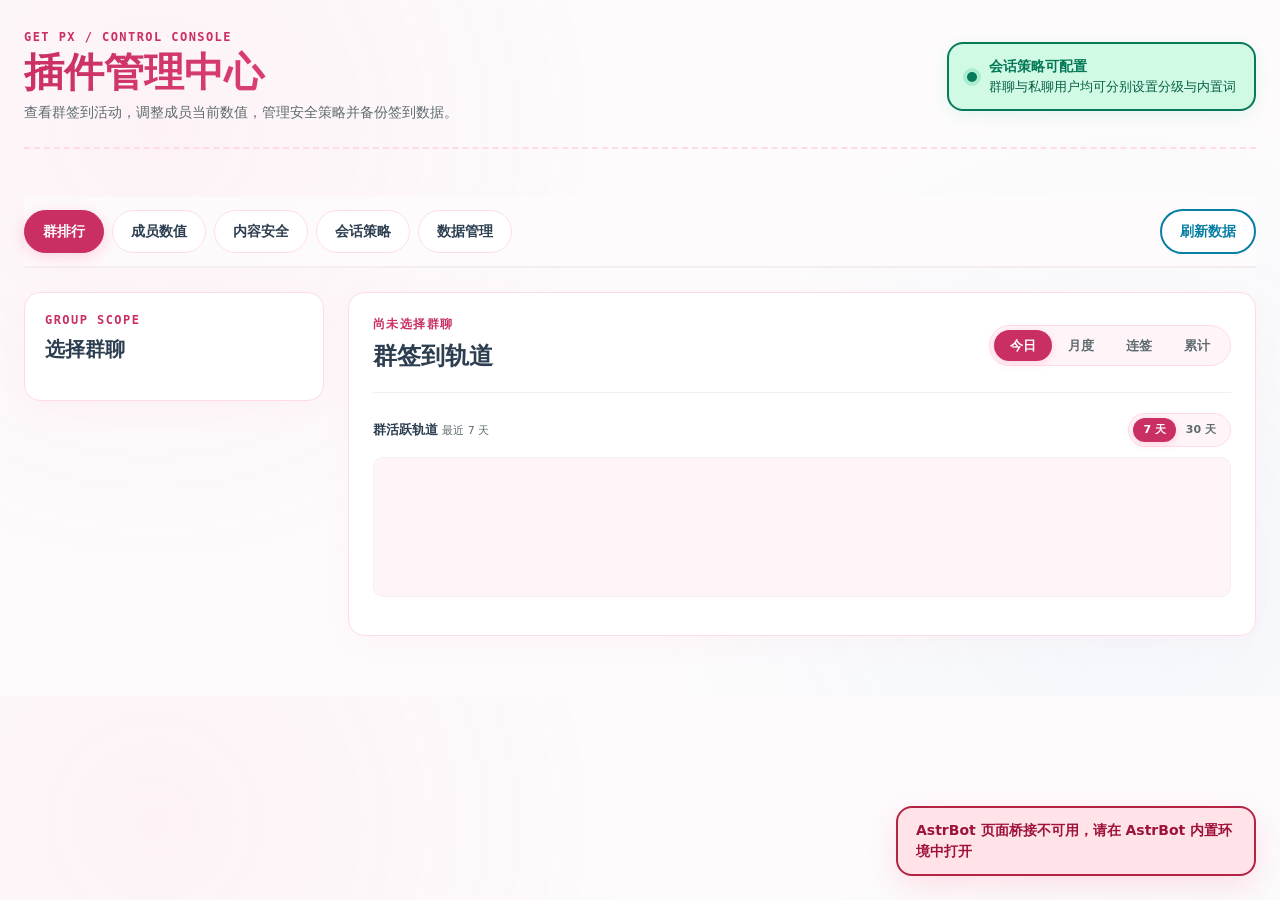
<file: pages/pluginCenter/index.html>
<!doctype html>
<html lang="zh-CN">
  <head>
    <meta charset="utf-8" />
    <meta name="viewport" content="width=device-width, initial-scale=1" />
    <meta name="color-scheme" content="light" />
    <meta name="theme-color" content="#fdfbfc" />
    <meta name="description" content="AstrBot 插件 GetPx 插件管理中心 - 管理群签到排行、成员数值、内容安全过滤和签到备份数据。" />
    <title>插件管理中心</title>
    <link rel="stylesheet" href="./styles.css" />
  </head>
  <body>
    <a class="skip-link" href="#mainContent">跳到主要内容</a>
    <div class="shell">
      <header class="topbar">
        <div>
          <p class="kicker">GET PX / CONTROL CONSOLE</p>
          <h1>插件管理中心</h1>
          <p class="subtitle">查看群签到活动，调整成员当前数值，管理安全策略并备份签到数据。</p>
        </div>
        <div class="safety-lock" role="status" aria-label="内容安全状态">
          <span class="pulse" aria-hidden="true"></span>
          <span><strong>会话策略可配置</strong><span id="safetyStatusSummary">群聊与私聊用户均可分别设置分级与内置词</span></span>
        </div>
      </header>

      <section id="overview" class="status-line" aria-label="系统运行概览"></section>

      <section id="globalError" class="global-error" role="alert" hidden>
        <span id="globalErrorMessage">部分数据加载失败。</span>
        <button id="retryAllBtn" type="button">重新加载</button>
      </section>

      <nav class="workspace-nav" aria-label="功能模块导航">
        <button class="active" data-view="ranking" type="button">群排行</button>
        <button data-view="members" type="button">成员数值</button>
        <button data-view="safety" type="button">内容安全</button>
        <button data-view="policies" type="button">会话策略</button>
        <button data-view="data" type="button">数据管理</button>
        <button id="refreshBtn" class="refresh" type="button">刷新数据</button>
      </nav>

      <main id="mainContent" tabindex="-1">
        <!-- 群排行模块 -->
        <section id="rankingView" class="workspace active" aria-labelledby="rankingTitle">
          <div class="ranking-layout">
            <aside class="group-rail">
              <div class="section-heading">
                <p>GROUP SCOPE</p>
                <h2 id="rankingTitle">选择群聊</h2>
              </div>
              <div id="groupList" class="group-list"></div>
            </aside>

            <div class="ranking-main">
              <div class="ranking-toolbar">
                <div>
                  <p id="selectedGroupMeta" class="eyebrow">尚未选择群聊</p>
                  <h2 id="selectedGroupName">群签到轨道</h2>
                </div>
                <div class="segmented" aria-label="榜单时间筛选">
                  <button class="active" data-rank="today" type="button">今日</button>
                  <button data-rank="month" type="button">月度</button>
                  <button data-rank="streak" type="button">连签</button>
                  <button data-rank="total" type="button">累计</button>
                </div>
              </div>

              <div class="activity-head">
                <div>
                  <span>群活跃轨道</span>
                  <small id="trendCaption">最近 7 天</small>
                </div>
                <div class="segmented compact" aria-label="趋势统计时间跨度">
                  <button class="active" data-days="7" type="button">7 天</button>
                  <button data-days="30" type="button">30 天</button>
                </div>
              </div>
              <div id="activityTrack" class="activity-track" aria-label="签到趋势日期轨道"></div>
              <div id="rankingContent" class="ranking-content"></div>
            </div>
          </div>
        </section>

        <!-- 成员数值管理模块 -->
        <section id="membersView" class="workspace" aria-labelledby="membersTitle">
          <div class="section-heading wide">
            <p>MEMBER VALUES</p>
            <h2 id="membersTitle">签到成员数值</h2>
            <span>搜索已有签到成员并调整当前资料。历史签到记录、群排行和已生成卡片不会被改写。</span>
          </div>

          <div class="member-notice" role="note">
            <strong>修改立即生效</strong>
            <span>金币与签到天数不能小于 0；好感度最低为 -10；连续签到不能大于累计签到。</span>
          </div>

          <section class="panel member-panel">
            <div class="panel-title">
              <div>
                <p>PROFILE DIRECTORY</p>
                <h3>成员资料</h3>
              </div>
              <span id="memberCount" class="count" aria-live="polite">尚未加载</span>
            </div>
            <form id="memberSearchForm" class="member-search-form" role="search">
              <label for="memberSearch" class="sr-only">搜索成员昵称或用户 ID</label>
              <input id="memberSearch" name="checkin_member_search" type="search" maxlength="64" autocomplete="off" spellcheck="false" placeholder="输入昵称或用户 ID…" />
              <button type="submit">搜索成员</button>
              <button id="memberClearBtn" class="secondary" type="button">清除</button>
            </form>
            <div id="memberList" class="member-list" aria-live="polite">
              <div class="empty">打开本模块后将加载签到成员</div>
            </div>
            <button id="memberLoadMore" class="member-load-more" type="button" hidden>加载更多成员</button>
          </section>
        </section>

        <!-- 内容安全模块 -->
        <section id="safetyView" class="workspace" aria-labelledby="safetyTitle">
          <div class="section-heading wide">
            <p>CONTENT GUARD</p>
            <h2 id="safetyTitle">内容安全策略</h2>
            <span>群聊与私聊用户均可单独设置普通分级限制和内置安全词。</span>
          </div>

          <p>策略已移至独立的“会话策略”页面。</p>

          <div class="policy-strip">
            <div><b>1</b><span>分级限制<strong>按会话设置</strong></span></div>
            <div><b>2</b><span>文本检查<strong>标题 / 简介 / 标签 / 翻译标签</strong></span></div>
            <div><b>3</b><span>ID 拦截<strong>Pixiv 作品黑名单</strong></span></div>
          </div>

          <div class="safety-columns">
            <!-- 内置安全词 -->
            <section class="panel">
              <div class="panel-title">
                <div>
                  <p>BUILT-IN TERMS</p>
                  <h3>系统内置安全词</h3>
                </div>
                <span id="builtinCount" class="count" aria-live="polite"></span>
              </div>
              <label for="builtinSearch" class="sr-only">搜索内置词</label>
              <input id="builtinSearch" name="builtin_search" class="search" type="search" autocomplete="off" spellcheck="false" placeholder="输入关键字筛选内置安全词…" />
              <div id="builtinTerms" class="term-cloud readonly"></div>
            </section>

            <!-- 自定义屏蔽词 -->
            <section class="panel">
              <div class="panel-title">
                <div>
                  <p>CUSTOM TERMS</p>
                  <h3>自定义屏蔽词</h3>
                </div>
                <span id="customCount" class="count" aria-live="polite"></span>
              </div>
              <form id="termForm" class="inline-form">
                <label for="termInput" class="sr-only">自定义屏蔽词</label>
                <input id="termInput" name="custom_safety_term" maxlength="64" autocomplete="off" spellcheck="false" placeholder="例如：某些敏感词汇…" required />
                <button type="submit">添加屏蔽词</button>
                <p id="termError" class="form-error" aria-live="polite"></p>
              </form>
              <div id="customTerms" class="term-list"></div>
            </section>
          </div>

          <!-- 作品 ID 黑名单 -->
          <section class="panel blacklist-panel">
            <div class="panel-title">
              <div>
                <p>ILLUSTRATION BLACKLIST</p>
                <h3>作品 ID 黑名单</h3>
              </div>
              <span id="blacklistCount" class="count" aria-live="polite"></span>
            </div>
            <form id="blacklistForm" class="blacklist-form">
              <div>
                <label for="blacklistId">Pixiv 作品 ID</label>
                <input id="blacklistId" name="pixiv_illust_id" inputmode="numeric" pattern="[0-9]+" autocomplete="off" spellcheck="false" required placeholder="例如：12345678…" />
              </div>
              <div>
                <label for="blacklistReason">加入原因</label>
                <input id="blacklistReason" name="blacklist_reason" maxlength="200" autocomplete="off" placeholder="例如：含有不适合的背景…" />
              </div>
              <button type="submit">加入黑名单</button>
              <p id="blacklistError" class="form-error" aria-live="polite"></p>
            </form>
            <div id="blacklistContent" class="blacklist-list"></div>
          </section>
        </section>

        <section id="policiesView" class="workspace" aria-labelledby="policiesTitle">
          <div class="section-heading wide policy-heading">
            <p>CONTENT GUARD</p>
            <h2 id="policiesTitle">会话策略配置</h2>
            <div class="policy-scope-switch" role="group" aria-label="会话策略类型">
              <button id="policyGroupScopeBtn" type="button" aria-pressed="true">群聊策略</button>
              <button id="policyPrivateScopeBtn" type="button" aria-pressed="false">私聊策略</button>
            </div>
            <span id="policyScopeHint">按群 ID 独立保存；删除后恢复严格策略。</span>
          </div>
          <div class="policies-layout">
            <section class="panel policy-catalog" aria-labelledby="policyCatalogTitle">
              <div class="panel-title">
                <h3 id="policyCatalogTitle">已配置会话 <span id="policyCount" class="count" aria-live="polite">0</span></h3>
                <button id="policyAddBtn" type="button">添加会话</button>
              </div>
              <label for="policySearch">搜索会话 ID</label>
              <input id="policySearch" type="search" autocomplete="off" placeholder="输入 ID 筛选">
              <div id="policyList" aria-live="polite" aria-label="已配置会话列表"></div>
            </section>
            <section class="panel policy-editor" aria-labelledby="policyEditorTitle">
              <div class="panel-title">
                <h3 id="policyEditorTitle">策略编辑</h3>
                <span id="policyEditorStatus" class="policy-editor-status" aria-live="polite">未选择</span>
              </div>
              <p id="policyEditorEmpty" class="empty editor-empty">从左侧选择会话，或添加第一条策略。</p>
              <form id="policyEditorForm" hidden>
                <div class="policy-meta">
                  <label id="policyIdLabel" for="policyGroupId">群 ID</label>
                  <input id="policyGroupId" maxlength="128" required readonly>
                  <small id="policySavedAt">尚无保存记录</small>
                </div>
                  <label class="policy-toggle-card">
                  <input id="policyGeneralToggle" type="checkbox">
                  <span><strong>强制普通分级</strong><small>开启后仅允许普通分级作品。</small></span>
                  </label>
                <label class="policy-toggle-card">
                  <input id="policyBuiltinToggle" type="checkbox">
                  <span><strong>启用内置安全词</strong><small>开启使用内置词与全局列表并忽略独立列表；关闭仅使用当前会话独立列表。</small></span>
                </label>
                <div class="policy-rule-mode-group">
                  <p id="policyRuleModeStatus" class="policy-mode-status" aria-live="polite"></p>
                  <section class="policy-list-editor" aria-labelledby="policyCustomTermTitle">
                    <h4 id="policyCustomTermTitle">独立自定义屏蔽词</h4>
                    <div class="policy-list-add"><input id="policyCustomTermInput" type="text"><button id="policyCustomTermAddBtn" type="button">添加</button></div>
                    <p id="policyCustomTermError" class="form-error" aria-live="polite"></p><div id="policyCustomTermList" class="policy-chip-list" aria-live="polite"></div>
                    <div class="policy-bulk-actions"><button type="button" data-policy-field="custom_terms" data-policy-target="group">应用到全部群聊策略</button><button type="button" data-policy-field="custom_terms" data-policy-target="private">应用到全部私聊策略</button><button type="button" data-policy-field="custom_terms" data-policy-target="all">应用到全部策略</button></div>
                  </section>
                </div>
                <section class="policy-list-editor" aria-labelledby="policyIllustIdTitle">
                    <h4 id="policyIllustIdTitle">独立作品 ID 黑名单</h4>
                    <div class="policy-list-add"><input id="policyIllustIdInput" type="text" inputmode="numeric"><button id="policyIllustIdAddBtn" type="button">添加</button></div>
                    <p id="policyIllustIdError" class="form-error" aria-live="polite"></p><div id="policyIllustIdList" class="policy-chip-list" aria-live="polite"></div>
                    <div class="policy-bulk-actions"><button type="button" data-policy-field="blacklisted_illust_ids" data-policy-target="group">应用到全部群聊策略</button><button type="button" data-policy-field="blacklisted_illust_ids" data-policy-target="private">应用到全部私聊策略</button><button type="button" data-policy-field="blacklisted_illust_ids" data-policy-target="all">应用到全部策略</button></div>
                </section>
                <p id="policyError" class="form-error" aria-live="polite"></p>
                <p id="policyBatchStatus" class="policy-mode-status policy-batch-status" aria-live="polite" hidden></p>
                <div class="policy-actions">
                  <button id="policySaveBtn" type="submit">保存修改</button>
                  <button id="policyDeleteBtn" type="button">删除会话</button>
                </div>
              </form>
            </section>
          </div>
          <dialog id="policyAddDialog">
            <form id="policyAddForm">
              <h3 id="policyAddTitle">添加群策略</h3>
              <label id="policyAddLabel" for="policyAddInput">群 ID</label>
              <input id="policyAddInput" maxlength="128" required>
              <p id="policyAddError" class="form-error" aria-live="polite"></p>
              <div class="dialog-actions">
                <button value="cancel" type="button" id="policyAddCancel">取消</button>
                <button type="submit" id="policyAddSubmit">添加</button>
              </div>
            </form>
          </dialog>
        </section>

        <!-- 数据管理模块 -->
        <section id="dataView" class="workspace" aria-labelledby="dataTitle">
          <div class="section-heading wide">
            <p>DATA OPERATIONS</p>
            <h2 id="dataTitle">签到数据管理</h2>
            <span>备份包含用户资料、签到记录、群活跃数据和主题配置。</span>
          </div>

          <div class="data-grid">
            <!-- 导出备份 -->
            <section class="data-action export-action">
              <span class="action-index">EXPORT</span>
              <h3>下载完整签到备份</h3>
              <p>将当前签到记录导出为 schema v7 JSON 备份文件，并兼容导入 schema v6，供迁移或手工备份使用。</p>
              <button id="exportBtn" type="button">下载备份 (.json)</button>
              <small id="latestBackup" aria-live="polite">最近备份：尚无备份记录</small>
            </section>

            <!-- 恢复备份 -->
            <section class="data-action import-action">
              <span class="action-index">RESTORE</span>
              <h3>从备份文件恢复</h3>
              <p>导入 JSON 格式的备份。注意：这会覆盖现有的签到数据。在导入前，系统会自动创建当前数据的回滚备份。</p>
              <label for="importFile" class="sr-only">选择备份文件</label>
              <input id="importFile" name="checkin_backup" type="file" accept="application/json,.json" />
              <button id="importBtn" class="danger" type="button" disabled>确认恢复此备份</button>
              <small id="importResult" aria-live="polite">尚未选择任何文件 (最大支持 5 MiB)</small>
            </section>

            <!-- 缓存管理 -->
            <section class="data-action cache-action">
              <span class="action-index">STORAGE</span>
              <h3>临时图片与卡片缓存</h3>
              <p>包含已生成的签到卡片渲染缓存及 Pixiv 下载过程中的临时图片。清理缓存不会影响任何签到记录或用户数据。</p>
              <div class="cache-stat-line">
                <span id="cacheStorageText">正在统计缓存占用…</span>
              </div>
              <div class="cache-actions-row">
                <button id="clearCacheBtn" class="danger" type="button">一键清理临时缓存</button>
                <button id="refreshCacheBtn" type="button">刷新统计</button>
              </div>
              <small id="cacheStorageDetail" aria-live="polite">卡片缓存：- · 临时下载：-</small>
            </section>
          </div>
        </section>
      </main>
    </div>

    <!-- 全局轻量通知 -->
    <div id="toast" class="toast" role="status" aria-live="polite"></div>

    <!-- 全局确认对话框 -->
    <dialog id="confirmDialog">
      <form method="dialog">
        <p class="kicker">CONFIRM ACTION</p>
        <h2 id="dialogTitle">确认操作</h2>
        <p id="dialogMessage"></p>
        <div class="dialog-actions">
          <button value="cancel" type="submit">取消</button>
          <button id="dialogConfirm" class="danger" value="confirm" type="submit">确认执行</button>
        </div>
      </form>
    </dialog>

    <!-- 成员数值编辑对话框 -->
    <dialog id="memberDialog" class="member-dialog" aria-labelledby="memberDialogTitle">
      <form id="memberForm">
        <p class="kicker">EDIT MEMBER PROFILE</p>
        <h2 id="memberDialogTitle">调整成员数值</h2>
        <p id="memberDialogIdentity" class="member-dialog-identity"></p>
        <input id="memberUserId" name="user_id" type="hidden" />
        <div class="member-value-grid">
          <label for="memberCoins">金币
            <input id="memberCoins" name="coins" type="number" min="0" max="2147483647" step="1" inputmode="numeric" required />
          </label>
          <label for="memberAffection">好感度
            <input id="memberAffection" name="affection" type="number" min="-10" max="1000000" step="0.01" inputmode="decimal" required />
          </label>
          <label for="memberTotalDays">累计签到
            <input id="memberTotalDays" name="total_days" type="number" min="0" max="2147483647" step="1" inputmode="numeric" required />
          </label>
          <label for="memberStreakDays">连续签到
            <input id="memberStreakDays" name="streak_days" type="number" min="0" max="2147483647" step="1" inputmode="numeric" required />
          </label>
        </div>
        <div class="member-boost-section">
          <div class="member-boost-info">
            <span class="boost-label">好感度加持状态</span>
            <span id="memberBoostStatus" class="boost-badge">无加持</span>
          </div>
          <label for="memberBoostAction">调整加持
            <select id="memberBoostAction" name="boost_action">
              <option value="keep" selected>保持当前加持不变</option>
              <option value="clear">清除加持（重置为无加持）</option>
              <option value="add_1">延长 1 天双倍好感加持</option>
              <option value="add_3">延长 3 天双倍好感加持</option>
              <option value="add_7">延长 7 天双倍好感加持</option>
            </select>
          </label>
        </div>
        <p class="member-history-note">这里只修改成员当前资料，不会篡改过去的签到奖励或排行榜记录。</p>
        <p id="memberFormError" class="form-error" aria-live="polite"></p>
        <div class="dialog-actions">
          <button id="memberCancelBtn" type="button">取消</button>
          <button id="memberSaveBtn" type="submit">保存修改</button>
        </div>
      </form>
    </dialog>

    <script type="module" src="./app.js"></script>
  </body>
</html>
</file>
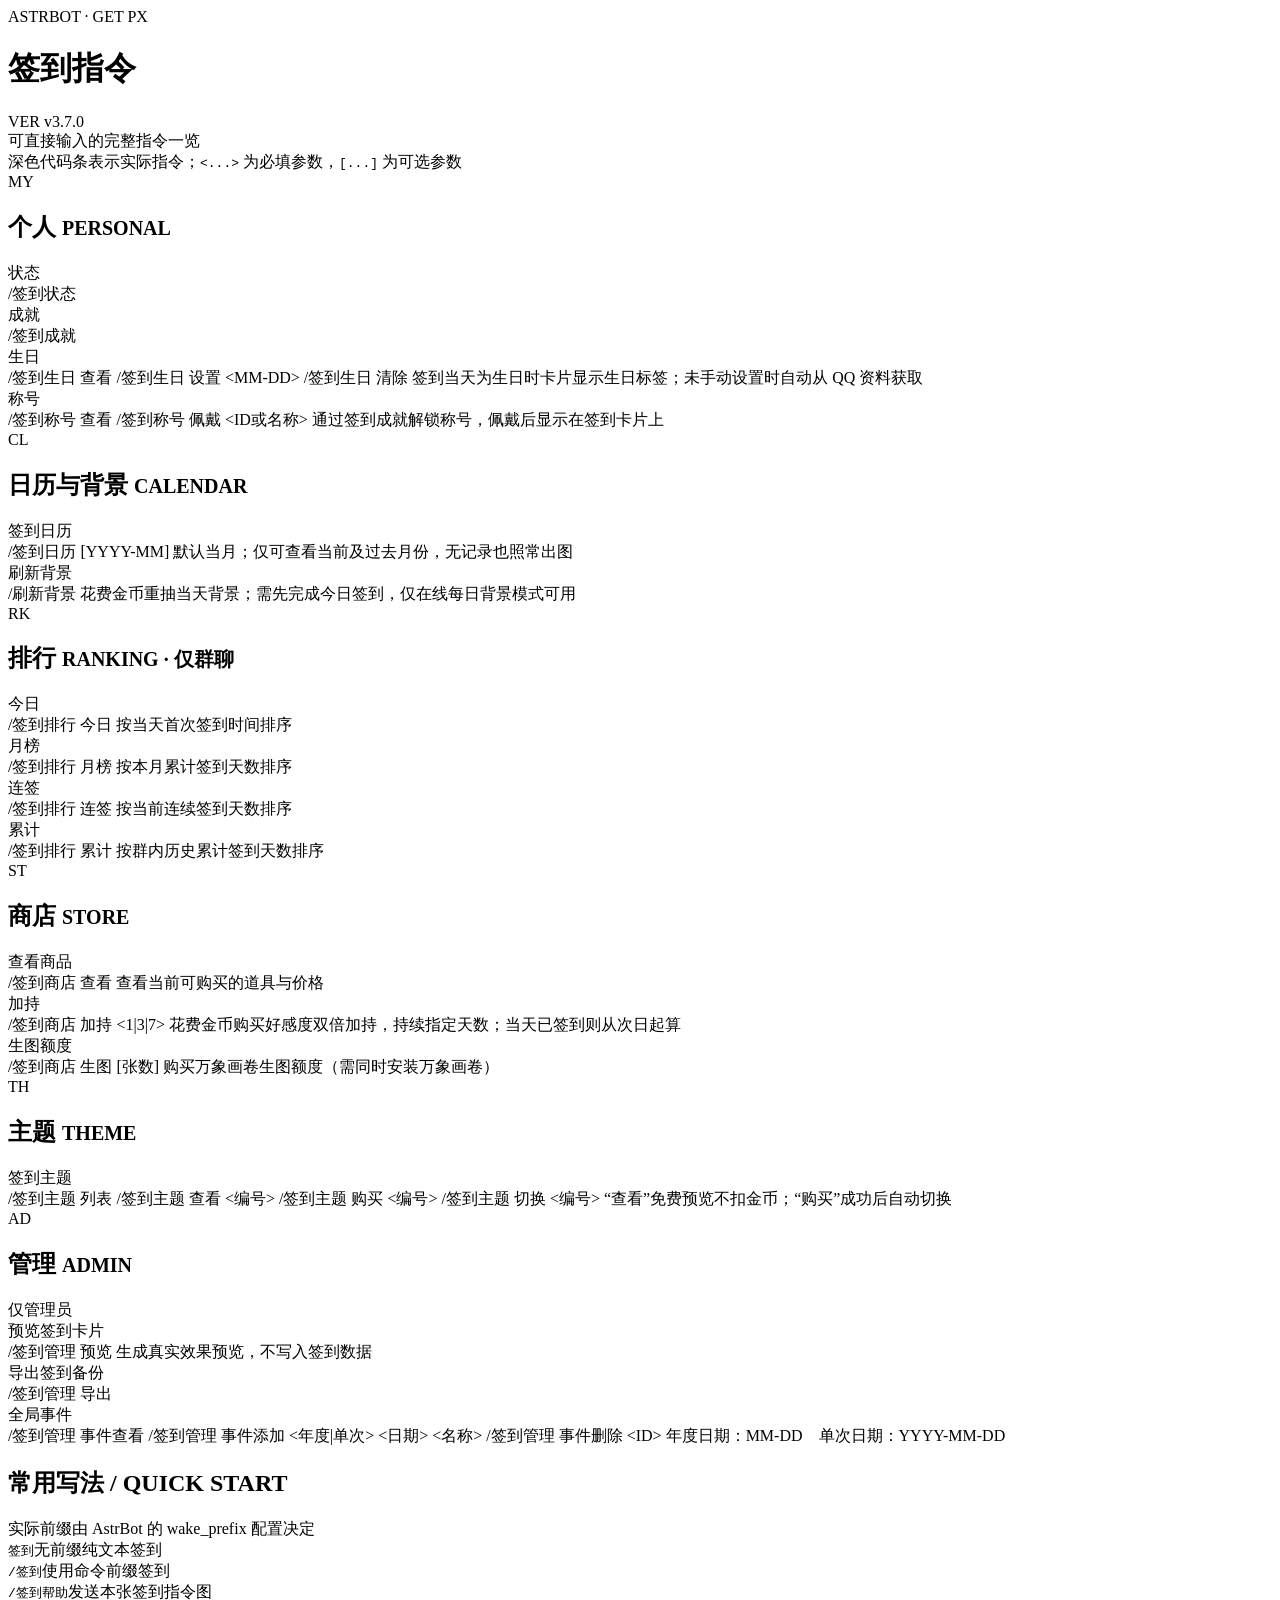
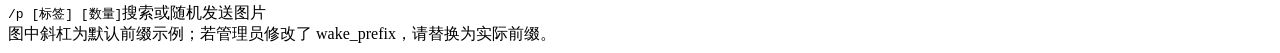
<file: templates/checkin_help/index.html>
<!doctype html>
<html lang="zh-CN">
<head>
  <meta charset="utf-8">
  <meta name="viewport" content="width=device-width, initial-scale=1">
  <title>签到指令图</title>
  <style>/*__HELP_CSS__*/</style>
</head>
<body>
  <main class="poster">
    <header>
      <div>
        <div class="eyebrow">ASTRBOT · GET PX</div>
        <h1>签到指令</h1>
      </div>
      <div class="header-right">
        <div class="version">VER v3.7.0</div>
        <div class="subtitle">可直接输入的完整指令一览</div>
      </div>
    </header>

    <div class="legend">深色代码条表示实际指令；<code>&lt;...&gt;</code> 为必填参数，<code>[...]</code> 为可选参数</div>

    <section class="grid">
      <article class="panel personal">
        <div class="panel-head">
          <span class="sigil">MY</span>
          <h2>个人 <small>PERSONAL</small></h2>
        </div>
        <div class="item">
          <div class="item-title">状态</div>
          <div class="commands"><span class="cmd">/签到状态</span></div>
        </div>
        <div class="item">
          <div class="item-title">成就</div>
          <div class="commands"><span class="cmd">/签到成就</span></div>
        </div>
        <div class="item">
          <div class="item-title">生日</div>
          <div class="commands">
            <span class="cmd">/签到生日 查看</span>
            <span class="cmd">/签到生日 设置 &lt;MM-DD&gt;</span>
            <span class="cmd">/签到生日 清除</span>
            <span class="note">签到当天为生日时卡片显示生日标签；未手动设置时自动从 QQ 资料获取</span>
          </div>
        </div>
        <div class="item">
          <div class="item-title">称号</div>
          <div class="commands">
            <span class="cmd">/签到称号 查看</span>
            <span class="cmd">/签到称号 佩戴 &lt;ID或名称&gt;</span>
            <span class="note">通过签到成就解锁称号，佩戴后显示在签到卡片上</span>
          </div>
        </div>
      </article>

      <article class="panel calendar">
        <div class="panel-head">
          <span class="sigil">CL</span>
          <h2>日历与背景 <small>CALENDAR</small></h2>
        </div>
        <div class="item">
          <div class="item-title">签到日历</div>
          <div class="commands">
            <span class="cmd">/签到日历 [YYYY-MM]</span>
            <span class="note">默认当月；仅可查看当前及过去月份，无记录也照常出图</span>
          </div>
        </div>
        <div class="item">
          <div class="item-title">刷新背景</div>
          <div class="commands">
            <span class="cmd">/刷新背景</span>
            <span class="note">花费金币重抽当天背景；需先完成今日签到，仅在线每日背景模式可用</span>
          </div>
        </div>
      </article>

      <article class="panel ranking">
        <div class="panel-head">
          <span class="sigil">RK</span>
          <h2>排行 <small>RANKING · 仅群聊</small></h2>
        </div>
        <div class="item">
          <div class="item-title">今日</div>
          <div class="commands">
            <span class="cmd">/签到排行 今日</span>
            <span class="note">按当天首次签到时间排序</span>
          </div>
        </div>
        <div class="item">
          <div class="item-title">月榜</div>
          <div class="commands">
            <span class="cmd">/签到排行 月榜</span>
            <span class="note">按本月累计签到天数排序</span>
          </div>
        </div>
        <div class="item">
          <div class="item-title">连签</div>
          <div class="commands">
            <span class="cmd">/签到排行 连签</span>
            <span class="note">按当前连续签到天数排序</span>
          </div>
        </div>
        <div class="item">
          <div class="item-title">累计</div>
          <div class="commands">
            <span class="cmd">/签到排行 累计</span>
            <span class="note">按群内历史累计签到天数排序</span>
          </div>
        </div>
      </article>

      <article class="panel store">
        <div class="panel-head">
          <span class="sigil">ST</span>
          <h2>商店 <small>STORE</small></h2>
        </div>
        <div class="item">
          <div class="item-title">查看商品</div>
          <div class="commands">
            <span class="cmd">/签到商店 查看</span>
            <span class="note">查看当前可购买的道具与价格</span>
          </div>
        </div>
        <div class="item">
          <div class="item-title">加持</div>
          <div class="commands">
            <span class="cmd">/签到商店 加持 &lt;1|3|7&gt;</span>
            <span class="note">花费金币购买好感度双倍加持，持续指定天数；当天已签到则从次日起算</span>
          </div>
        </div>
        <div class="item">
          <div class="item-title">生图额度</div>
          <div class="commands">
            <span class="cmd">/签到商店 生图 [张数]</span>
            <span class="note">购买万象画卷生图额度（需同时安装万象画卷）</span>
          </div>
        </div>
      </article>

      <article class="panel theme">
        <div class="panel-head">
          <span class="sigil">TH</span>
          <h2>主题 <small>THEME</small></h2>
        </div>
        <div class="item">
          <div class="item-title">签到主题</div>
          <div class="commands">
            <span class="cmd">/签到主题 列表</span>
            <span class="cmd">/签到主题 查看 &lt;编号&gt;</span>
            <span class="cmd">/签到主题 购买 &lt;编号&gt;</span>
            <span class="cmd">/签到主题 切换 &lt;编号&gt;</span>
            <span class="note">“查看”免费预览不扣金币；“购买”成功后自动切换</span>
          </div>
        </div>
      </article>

      <article class="panel admin">
        <div class="panel-head">
          <span class="sigil">AD</span>
          <h2>管理 <small>ADMIN</small></h2>
          <span class="admin-badge">仅管理员</span>
        </div>
        <div class="item">
          <div class="item-title">预览签到卡片</div>
          <div class="commands">
            <span class="cmd">/签到管理 预览</span>
            <span class="note">生成真实效果预览，不写入签到数据</span>
          </div>
        </div>
        <div class="item">
          <div class="item-title">导出签到备份</div>
          <div class="commands"><span class="cmd">/签到管理 导出</span></div>
        </div>
        <div class="item">
          <div class="item-title">全局事件</div>
          <div class="commands">
            <span class="cmd">/签到管理 事件查看</span>
            <span class="cmd long">/签到管理 事件添加 &lt;年度|单次&gt; &lt;日期&gt; &lt;名称&gt;</span>
            <span class="cmd">/签到管理 事件删除 &lt;ID&gt;</span>
            <span class="note">年度日期：MM-DD　单次日期：YYYY-MM-DD</span>
          </div>
        </div>
      </article>
    </section>

    <footer>
      <div class="footer-head">
        <h2>常用写法 / QUICK START</h2>
        <span>实际前缀由 AstrBot 的 wake_prefix 配置决定</span>
      </div>
      <div class="quick-grid">
        <div class="quick"><code>签到</code><span>无前缀纯文本签到</span></div>
        <div class="quick"><code>/签到</code><span>使用命令前缀签到</span></div>
        <div class="quick"><code>/签到帮助</code><span>发送本张签到指令图</span></div>
        <div class="quick"><code>/p [标签] [数量]</code><span>搜索或随机发送图片</span></div>
      </div>
      <div class="prefix">图中斜杠为默认前缀示例；若管理员修改了 wake_prefix，请替换为实际前缀。</div>
    </footer>
  </main>
</body>
</html>
</file>
<file: pages/pluginCenter/styles.css>
:root {
  color-scheme: light;
  --bg: #fdfbfc; /* Warm light Sakura off-white */
  --surface: #ffffff; /* Pure white card */
  --surface-hover: #fff5f8; /* Soft pink-white hover state */
  --surface-accent: #f0f7ff; /* Soft blue-white accent */
  --border: #ffdce5; /* Soft pastel pink border */
  --border-blue: #d2eaff; /* Soft pastel blue border */
  --border-soft: #f5eef0;
  --border-focus: #c92f62; /* Dark sakura focus with accessible contrast */
  --text: #2c3e50; /* Charcoal text */
  --muted: #5f6b70; /* Darker slate for readable secondary text */
  --primary: #c92f62; /* Sakura pink primary accent */
  --primary-hover: #a91f4e;
  --primary-soft: #ffeef2;
  --secondary: #087ea4; /* Accessible sky blue */
  --secondary-soft: #e3f2fd;
  --safe: #087a5a; /* Minty safe green */
  --safe-soft: #d1fae5;
  --warn: #a85a08; /* Warm amber/orange warning */
  --warn-soft: #fff5eb;
  --danger: #b42343; /* Strawberry red for danger */
  --danger-soft: #ffe3e8;
  --focus: #ff7096;
  --radius: 16px;
  --radius-sm: 10px;
  --shadow: 0 8px 30px rgba(255, 112, 150, 0.05);
  --shadow-hover: 0 12px 35px rgba(255, 112, 150, 0.12);
  --shadow-blue: 0 8px 30px rgba(79, 195, 247, 0.06);
  font-family: "Noto Sans SC", "Microsoft YaHei", system-ui, -apple-system, sans-serif;
}

* {
  box-sizing: border-box;
}

body {
  margin: 0;
  min-width: 320px;
  background:
    radial-gradient(circle at 12% 18%, rgba(255, 112, 150, 0.06), transparent 30rem),
    radial-gradient(circle at 88% 82%, rgba(79, 195, 247, 0.06), transparent 30rem),
    var(--bg);
  color: var(--text);
  line-height: 1.5;
  overflow-x: hidden;
  -webkit-tap-highlight-color: rgba(201, 47, 98, 0.14);
}

.skip-link {
  position: fixed;
  top: 10px;
  left: 10px;
  z-index: 100;
  padding: 9px 14px;
  color: #fff;
  background: var(--primary);
  border-radius: var(--radius-sm);
  transform: translateY(-150%);
  transition: transform 0.15s ease;
}

.skip-link:focus { transform: translateY(0); }

.sr-only {
  position: absolute;
  width: 1px;
  height: 1px;
  padding: 0;
  margin: -1px;
  overflow: hidden;
  clip: rect(0, 0, 0, 0);
  white-space: nowrap;
  border: 0;
}

button, input {
  font: inherit;
}

button {
  color: inherit;
  touch-action: manipulation;
  transition: color 0.2s, background-color 0.2s, border-color 0.2s,
    box-shadow 0.2s, transform 0.2s;
}

button:active {
  transform: scale(0.97);
}

button:focus-visible, input:focus-visible, .track-day:focus-visible, .skip-link:focus-visible {
  outline: 3px solid var(--border-focus);
  outline-offset: 1px;
}

.shell {
  width: min(1440px, 100%);
  margin: 0 auto;
  padding: 30px 24px 60px;
}

.topbar {
  display: flex;
  justify-content: space-between;
  gap: 24px;
  align-items: center;
  padding-bottom: 24px;
  border-bottom: 2px dashed var(--border);
}

.kicker, .section-heading p, .panel-title p, .eyebrow {
  margin: 0 0 6px;
  color: var(--primary);
  font: 700 12px/1.2 ui-monospace, monospace;
  letter-spacing: .12em;
}

h1 {
  margin: 0;
  font-size: clamp(24px, 3.5vw, 40px);
  font-weight: 800;
  color: var(--text);
  line-height: 1.1;
  background: linear-gradient(135deg, var(--primary), #e64980);
  -webkit-background-clip: text;
  -webkit-text-fill-color: transparent;
  text-wrap: balance;
}

.subtitle {
  margin: 8px 0 0;
  color: var(--muted);
  font-size: 14px;
}

.safety-lock {
  display: flex;
  align-items: center;
  gap: 12px;
  max-width: 320px;
  padding: 12px 18px;
  border: 2px solid var(--safe);
  background: var(--safe-soft);
  border-radius: var(--radius);
  color: #065f46;
  font-size: 13px;
  box-shadow: 0 4px 15px rgba(16, 185, 129, 0.1);
}

.safety-lock strong {
  display: block;
  color: #047857;
  font-size: 14px;
  font-weight: 700;
}

.pulse {
  width: 10px;
  height: 10px;
  border-radius: 50%;
  background: var(--safe);
  box-shadow: 0 0 0 4px rgba(16, 185, 129, 0.2);
  flex: 0 0 auto;
  animation: pulse-ring 2s infinite;
}

@keyframes pulse-ring {
  0% { transform: scale(0.95); box-shadow: 0 0 0 0 rgba(16, 185, 129, 0.4); }
  70% { transform: scale(1); box-shadow: 0 0 0 6px rgba(16, 185, 129, 0); }
  100% { transform: scale(0.95); box-shadow: 0 0 0 0 rgba(16, 185, 129, 0); }
}

.status-line {
  display: grid;
  grid-template-columns: repeat(6, 1fr);
  gap: 12px;
  margin: 24px 0;
}

.global-error {
  display: flex;
  align-items: center;
  justify-content: space-between;
  gap: 16px;
  margin: -8px 0 20px;
  padding: 12px 16px;
  color: #7f1d1d;
  background: var(--danger-soft);
  border: 1px solid var(--danger);
  border-radius: var(--radius-sm);
}

.global-error[hidden] { display: none; }

.global-error button {
  flex: 0 0 auto;
  padding: 7px 12px;
  color: #fff;
  background: var(--danger);
  border: 0;
  border-radius: 8px;
  cursor: pointer;
}

.metric-error {
  grid-column: 1 / -1;
  padding: 18px;
  color: #7f1d1d;
  background: var(--danger-soft);
  border: 1px dashed var(--danger);
  border-radius: var(--radius);
}

.metric {
  min-width: 0;
  padding: 16px;
  background: var(--surface);
  border: 1px solid var(--border);
  border-radius: var(--radius);
  box-shadow: var(--shadow);
  transition: transform 0.2s, box-shadow 0.2s;
}

.metric:hover {
  transform: translateY(-2px);
  box-shadow: var(--shadow-hover);
}

.metric span {
  display: block;
  color: var(--muted);
  font-size: 12px;
  font-weight: 500;
}

.metric strong {
  display: block;
  margin-top: 6px;
  font-size: 20px;
  font-weight: 700;
  color: var(--primary);
  overflow: hidden;
  text-overflow: ellipsis;
  white-space: nowrap;
}

.workspace-nav {
  display: flex;
  align-items: center;
  gap: 8px;
  padding: 12px 0;
  border-bottom: 2px solid var(--border-soft);
  position: sticky;
  top: 0;
  z-index: 5;
  background: rgba(253, 251, 252, 0.9);
  backdrop-filter: blur(12px);
}

.workspace-nav button {
  border: 1px solid var(--border);
  background: var(--surface);
  color: var(--text);
  padding: 10px 18px;
  border-radius: 999px;
  cursor: pointer;
  font-weight: 600;
  font-size: 14px;
}

.workspace-nav button:hover {
  background: var(--primary-soft);
  color: var(--primary);
  border-color: var(--primary);
}

.workspace-nav button.active {
  color: #ffffff;
  background: var(--primary);
  border-color: var(--primary);
  box-shadow: 0 4px 15px rgba(255, 112, 150, 0.3);
}

.workspace-nav .refresh {
  margin-left: auto;
  border: 2px solid var(--secondary);
  color: var(--secondary);
  background: var(--surface);
}

.workspace-nav .refresh:hover {
  background: var(--secondary-soft);
  color: var(--secondary);
}

.workspace {
  display: none;
  padding-top: 24px;
}

.workspace.active {
  display: block;
  animation: fadeIn 0.3s ease;
}

@keyframes fadeIn {
  from { opacity: 0; transform: translateY(6px); }
  to { opacity: 1; transform: translateY(0); }
}

.ranking-layout {
  display: grid;
  grid-template-columns: 300px minmax(0, 1fr);
  gap: 24px;
}

.group-rail {
  background: var(--surface);
  border: 1px solid var(--border);
  border-radius: var(--radius);
  padding: 20px;
  box-shadow: var(--shadow);
  height: fit-content;
  min-width: 0;
  overflow: hidden;
}

.section-heading {
  margin-bottom: 16px;
}

.section-heading h2 {
  margin: 0;
  font-size: 20px;
  font-weight: 700;
  color: var(--text);
}

.section-heading.wide {
  display: flex;
  flex-direction: column;
  gap: 8px;
  padding-bottom: 16px;
  border-bottom: 2px dashed var(--border);
}

.section-heading.wide span {
  color: var(--muted);
  font-size: 14px;
}

.group-list {
  display: grid;
  gap: 8px;
  min-width: 0;
}

.group-button {
  width: 100%;
  text-align: left;
  border: 1px solid var(--border-soft);
  background: var(--surface);
  border-radius: var(--radius-sm);
  padding: 12px 14px;
  cursor: pointer;
  box-shadow: 0 2px 6px rgba(0, 0, 0, 0.01);
  min-width: 0;
  overflow: hidden;
}

.group-button:hover {
  background: var(--surface-hover);
  border-color: var(--border);
  transform: translateX(2px);
}

.group-button.active {
  background: var(--secondary-soft);
  border-color: var(--secondary);
  color: #0288d1;
  box-shadow: var(--shadow-blue);
}

.group-button strong {
  display: block;
  font-size: 14px;
  overflow: hidden;
  white-space: nowrap;
  text-overflow: ellipsis;
}

.group-button small {
  display: block;
  margin-top: 4px;
  font-size: 11px;
  color: var(--muted);
  overflow: hidden;
  white-space: nowrap;
  text-overflow: ellipsis;
}

.ranking-main {
  background: var(--surface);
  border: 1px solid var(--border);
  border-radius: var(--radius);
  padding: 24px;
  box-shadow: var(--shadow);
}

.ranking-toolbar {
  display: flex;
  justify-content: space-between;
  gap: 20px;
  align-items: center;
  padding-bottom: 18px;
  border-bottom: 1px solid var(--border-soft);
}

.ranking-toolbar h2 {
  margin: 0;
  font-size: 24px;
  font-weight: 700;
  color: var(--text);
}

.segmented {
  display: inline-flex;
  padding: 4px;
  border: 1px solid var(--border);
  border-radius: 999px;
  background: var(--surface-hover);
}

.segmented button {
  border: 0;
  background: transparent;
  color: var(--muted);
  padding: 6px 16px;
  border-radius: 999px;
  cursor: pointer;
  white-space: nowrap;
  font-size: 13px;
  font-weight: 600;
}

.segmented button:hover {
  color: var(--primary);
}

.segmented button.active {
  color: #ffffff;
  background: var(--primary);
  box-shadow: 0 2px 8px rgba(255, 112, 150, 0.25);
}

.segmented.compact button {
  padding: 4px 10px;
  font-size: 11px;
}

.activity-head {
  display: flex;
  justify-content: space-between;
  align-items: center;
  margin-top: 20px;
  color: var(--muted);
  font-size: 13px;
}

.activity-head span {
  font-weight: 700;
  color: var(--text);
}

.activity-head small {
  font-size: 11px;
  color: var(--muted);
}

.activity-track {
  display: grid;
  grid-template-columns: repeat(7, minmax(20px, 1fr));
  gap: 8px;
  height: 140px;
  align-items: end;
  padding: 16px 8px;
  background: var(--surface-hover);
  border-radius: var(--radius-sm);
  margin-top: 10px;
  border: 1px solid var(--border-soft);
  overflow-x: auto;
}

.activity-track.days-30 {
  grid-template-columns: repeat(30, minmax(12px, 1fr));
  gap: 4px;
}

.track-day {
  min-width: 0;
  height: 100%;
  display: flex;
  flex-direction: column;
  justify-content: flex-end;
  align-items: center;
  gap: 6px;
  cursor: help;
  transition: transform 0.2s;
  position: relative;
}

.track-day:hover {
  transform: translateY(-2px);
}

.track-bar {
  width: 100%;
  max-width: 24px;
  min-height: 4px;
  background: linear-gradient(to top, var(--primary-soft), var(--primary));
  border-radius: 999px 999px 2px 2px;
  transition: transform 0.25s ease, opacity 0.25s ease;
}

.track-day:hover .track-bar {
  background: linear-gradient(to top, var(--secondary-soft), var(--secondary));
}

.track-day b {
  font: 700 10px/1 ui-monospace, monospace;
  color: var(--primary);
}

.track-day small {
  color: var(--muted);
  font: 10px/1 ui-monospace, monospace;
}

.days-30 .track-day b, .days-30 .track-day small {
  display: none;
}

.ranking-content {
  padding-top: 14px;
}

.ranking-row {
  display: grid;
  grid-template-columns: 50px minmax(0, 1fr) 120px;
  align-items: center;
  min-height: 52px;
  border-bottom: 1px solid var(--border-soft);
  padding: 4px 8px;
  border-radius: var(--radius-sm);
  transition: background-color 0.2s;
}

.ranking-row:hover {
  background: var(--surface-hover);
}

.ranking-row:first-child {
  background: var(--primary-soft);
  color: var(--primary);
  font-weight: 700;
}

.rank-number {
  font: 700 16px/1 ui-monospace, monospace;
  color: var(--muted);
}

.ranking-row:first-child .rank-number {
  color: var(--primary);
}

.rank-user strong {
  display: block;
  font-size: 14px;
}

.rank-user small {
  display: block;
  color: var(--muted);
  font-size: 11px;
  margin-top: 2px;
}

.rank-value {
  text-align: right;
  font: 700 14px/1 ui-monospace, monospace;
  color: var(--text);
}

.policy-strip {
  display: grid;
  grid-template-columns: repeat(3, 1fr);
  margin: 20px 0;
  border: 1px solid var(--border);
  border-radius: var(--radius);
  overflow: hidden;
  box-shadow: var(--shadow);
}

.policy-strip > div {
  display: flex;
  gap: 12px;
  padding: 16px;
  border-right: 1px solid var(--border);
  background: var(--surface);
  align-items: center;
}

.policy-strip > div:last-child {
  border-right: 0;
}

.policy-strip b {
  color: var(--primary);
  font: 700 14px/1 ui-monospace, monospace;
  background: var(--primary-soft);
  width: 26px;
  height: 26px;
  border-radius: 50%;
  display: flex;
  align-items: center;
  justify-content: center;
  flex-shrink: 0;
}

.policy-strip span {
  display: block;
  color: var(--muted);
  font-size: 11px;
}

.policy-strip strong {
  display: block;
  color: var(--text);
  font-size: 13px;
  font-weight: 700;
  margin-top: 2px;
}

.safety-columns {
  display: grid;
  grid-template-columns: 1fr 1fr;
  gap: 20px;
}

.group-policy-panel {
  margin-bottom: 20px;
}

.group-policy-form {
  display: grid;
  grid-template-columns: minmax(190px, 1fr) repeat(2, minmax(210px, 1fr)) auto;
  gap: 14px;
  align-items: end;
}

.group-policy-picker label {
  display: block;
  margin-bottom: 6px;
  font-weight: 700;
}

.group-policy-picker input {
  width: 100%;
}

.policy-toggle {
  display: flex;
  gap: 10px;
  align-items: flex-start;
  min-height: 44px;
  cursor: pointer;
}

.policy-toggle input {
  width: 20px;
  height: 20px;
  margin-top: 2px;
  accent-color: var(--primary);
}

.policy-toggle span,
.policy-toggle small {
  display: block;
}

.policy-toggle small,
.policy-boundary {
  color: var(--muted);
  font-size: 12px;
  line-height: 1.5;
}

.policy-boundary {
  margin: 12px 0 0;
}

.group-policy-form .form-error {
  grid-column: 1 / -1;
}

.panel {
  background: var(--surface);
  border: 1px solid var(--border);
  border-radius: var(--radius);
  padding: 20px;
  box-shadow: var(--shadow);
}

.panel-title {
  display: flex;
  justify-content: space-between;
  align-items: center;
  margin-bottom: 12px;
}

.panel-title h3 {
  margin: 0;
  font-size: 18px;
  font-weight: 700;
}

.member-notice {
  display: flex;
  gap: 12px;
  align-items: center;
  margin-bottom: 18px;
  padding: 13px 16px;
  border: 1px solid #f5cf9b;
  border-radius: var(--radius-sm);
  background: var(--warn-soft);
  color: #7c4308;
  font-size: 13px;
}

.member-notice strong {
  flex: 0 0 auto;
  color: var(--warn);
}

.member-panel {
  border-color: var(--border-blue);
  box-shadow: var(--shadow-blue);
}

.member-search-form {
  display: grid;
  grid-template-columns: minmax(180px, 1fr) auto auto;
  gap: 8px;
  margin-bottom: 16px;
}

.member-search-form input,
.member-value-grid input {
  width: 100%;
  min-width: 0;
  border: 1px solid var(--border);
  border-radius: var(--radius-sm);
  background: var(--surface);
  color: var(--text);
  padding: 10px 14px;
}

.member-search-form input:focus,
.member-value-grid input:focus {
  border-color: var(--border-focus);
  box-shadow: 0 0 0 3px var(--primary-soft);
}

.member-search-form button,
.member-edit,
.member-load-more {
  border: 0;
  border-radius: var(--radius-sm);
  background: var(--primary);
  color: #fff;
  padding: 9px 15px;
  font-weight: 700;
  cursor: pointer;
}

.member-search-form button:hover,
.member-edit:hover,
.member-load-more:hover {
  background: var(--primary-hover);
}

.member-search-form button.secondary {
  border: 1px solid var(--border-blue);
  background: var(--secondary-soft);
  color: var(--secondary);
}

.member-search-form button.secondary:hover {
  background: #d7edff;
}

.member-list {
  display: grid;
  gap: 9px;
}

.member-row {
  display: grid;
  grid-template-columns: minmax(190px, 1.35fr) repeat(4, minmax(82px, .58fr)) auto;
  gap: 12px;
  align-items: center;
  padding: 13px 14px;
  border: 1px solid var(--border-soft);
  border-radius: var(--radius-sm);
  background: linear-gradient(90deg, var(--surface), #fffafd);
}

.member-identity,
.member-metric {
  min-width: 0;
}

.member-identity strong,
.member-identity small,
.member-metric strong,
.member-metric small {
  display: block;
}

.member-identity strong {
  overflow: hidden;
  color: var(--text);
  text-overflow: ellipsis;
  white-space: nowrap;
}

.member-identity small,
.member-metric small {
  color: var(--muted);
  font-size: 11px;
}

.badge-boost {
  display: inline-flex;
  align-items: center;
  font-size: 10px;
  font-weight: 600;
  padding: 1px 6px;
  border-radius: 4px;
  color: var(--muted);
  background: #f1f3f5;
  margin-left: 6px;
  vertical-align: middle;
}

.badge-boost.active {
  color: #c92f62;
  background: var(--primary-soft);
  border: 1px solid rgba(201, 47, 98, 0.2);
}

.badge-boost.pending {
  color: #a85a08;
  background: var(--warn-soft);
  border: 1px solid rgba(168, 90, 8, 0.2);
}

.member-metric strong {
  margin-top: 2px;
  font: 700 15px/1.2 ui-monospace, monospace;
}

.member-load-more {
  display: block;
  margin: 16px auto 0;
  background: var(--secondary);
}

.member-load-more[hidden] {
  display: none;
}

.member-load-more:hover {
  background: #066b8d;
}

.count {
  color: var(--primary);
  font: 700 12px/1 ui-monospace, monospace;
  background: var(--primary-soft);
  padding: 3px 8px;
  border-radius: 999px;
}

.search, .inline-form input, .blacklist-form input {
  width: 100%;
  min-width: 0;
  border: 1px solid var(--border);
  border-radius: var(--radius-sm);
  background: var(--surface);
  color: var(--text);
  padding: 10px 14px;
  transition: border-color 0.2s, box-shadow 0.2s;
}

.search:focus, .inline-form input:focus, .blacklist-form input:focus {
  border-color: var(--border-focus);
  box-shadow: 0 0 0 3px var(--primary-soft);
}

.term-cloud {
  display: flex;
  flex-wrap: wrap;
  gap: 6px;
  max-height: 250px;
  overflow-y: auto;
  margin-top: 12px;
  padding: 4px;
}

.term-cloud span {
  padding: 4px 10px;
  border: 1px solid var(--border-blue);
  border-radius: 999px;
  color: var(--text);
  background: var(--secondary-soft);
  font-size: 12px;
  font-weight: 500;
}

.term-cloud.readonly span::before {
  content: "✦ ";
  color: var(--secondary);
}

.inline-form {
  display: grid;
  grid-template-columns: 1fr auto;
  gap: 8px;
}

.form-error {
  grid-column: 1 / -1;
  min-height: 18px;
  margin: 0;
  color: var(--danger);
  font-size: 12px;
}

.form-error:empty { min-height: 0; }

.inline-form button, .blacklist-form button, .data-action button {
  border: 0;
  border-radius: var(--radius-sm);
  background: var(--primary);
  color: #ffffff;
  padding: 10px 16px;
  font-weight: 700;
  cursor: pointer;
  box-shadow: 0 4px 10px rgba(255, 112, 150, 0.2);
}

.inline-form button:hover, .blacklist-form button:hover, .data-action button:hover {
  background: var(--primary-hover);
  box-shadow: 0 4px 12px rgba(255, 112, 150, 0.3);
}

.term-list {
  margin-top: 12px;
  display: grid;
  gap: 6px;
}

.term-item {
  display: flex;
  justify-content: space-between;
  align-items: center;
  padding: 8px 12px;
  background: var(--surface-hover);
  border-radius: var(--radius-sm);
  border: 1px solid var(--border-soft);
}

.term-item span {
  font-size: 13px;
  font-weight: 600;
}

.term-item small {
  color: var(--muted);
  font-size: 11px;
}

.term-item button, .blacklist-item button {
  border: 0;
  background: transparent;
  color: var(--danger);
  cursor: pointer;
  font-size: 12px;
  font-weight: 700;
  padding: 4px 8px;
  border-radius: 4px;
}

.term-item button:hover, .blacklist-item button:hover {
  background: var(--danger-soft);
}

.blacklist-panel {
  margin-top: 24px;
}

.blacklist-form {
  display: grid;
  grid-template-columns: 1fr 2fr auto;
  gap: 12px;
  align-items: end;
  padding: 16px;
  border: 1px solid var(--border);
  border-radius: var(--radius);
  background: var(--surface-hover);
}

.blacklist-form label {
  color: var(--text);
  font-size: 12px;
  font-weight: 700;
}

.blacklist-form input {
  display: block;
  margin-top: 4px;
}

.blacklist-list {
  margin-top: 16px;
}

.blacklist-item {
  display: flex;
  gap: 16px;
  align-items: center;
  padding: 12px 16px;
  border: 1px solid var(--border-soft);
  border-radius: var(--radius);
  background: var(--surface);
  margin-bottom: 10px;
  transition: transform 0.2s, box-shadow 0.2s;
  box-shadow: 0 2px 8px rgba(0, 0, 0, 0.01);
}

.blacklist-item:hover {
  transform: translateY(-2px);
  box-shadow: var(--shadow-hover);
  border-color: var(--border);
}

.blacklist-thumb {
  width: 50px;
  height: 50px;
  border-radius: 6px;
  overflow: hidden;
  background: var(--surface-hover);
  border: 1px solid var(--border-soft);
  flex-shrink: 0;
  display: flex;
  align-items: center;
  justify-content: center;
}

.blacklist-thumb img {
  width: 100%;
  height: 100%;
  object-fit: cover;
}

.blacklist-id {
  color: var(--secondary);
  font: 700 13px/1 ui-monospace, monospace;
}

.blacklist-copy {
  flex-grow: 1;
  min-width: 0;
}

.blacklist-copy strong {
  display: block;
  font-size: 14px;
  overflow: hidden;
  text-overflow: ellipsis;
  white-space: nowrap;
}

.blacklist-copy small {
  display: block;
  color: var(--muted);
  font-size: 11px;
  margin-top: 2px;
  overflow: hidden;
  text-overflow: ellipsis;
  white-space: nowrap;
}

.blacklist-meta {
  color: var(--muted);
  font-size: 11px;
  flex-shrink: 0;
}

.data-grid {
  display: grid;
  grid-template-columns: repeat(auto-fit, minmax(280px, 1fr));
  gap: 20px;
  margin-top: 20px;
}

.data-action {
  min-height: 240px;
  display: flex;
  flex-direction: column;
  align-items: flex-start;
  padding: 24px;
  border: 1px solid var(--border);
  border-radius: var(--radius);
  background: var(--surface);
  box-shadow: var(--shadow);
}

.data-action h3 {
  margin: 12px 0 8px;
  font-size: 20px;
  font-weight: 700;
}

.data-action p {
  color: var(--muted);
  font-size: 13px;
  margin: 0 0 16px;
}

.cache-stat-line {
  margin: 4px 0 16px;
  font-size: 14px;
}

.cache-stat-line strong {
  font-size: 26px;
  font-weight: 700;
  color: var(--primary);
  font-family: ui-monospace, monospace;
}

.cache-actions-row {
  display: flex;
  gap: 10px;
  align-items: center;
  flex-wrap: wrap;
}

.data-action small {
  color: var(--muted);
  font-size: 11px;
  margin-top: 12px;
}

.action-index {
  color: var(--primary);
  font: 700 11px/1 ui-monospace, monospace;
  letter-spacing: .12em;
  background: var(--primary-soft);
  padding: 2px 8px;
  border-radius: 999px;
}

.data-action input[type="file"] {
  width: 100%;
  max-width: 100%;
  margin: 4px 0 12px;
  padding: 7px;
  border: 1px dashed var(--border);
  border-radius: var(--radius-sm);
  background: var(--surface-hover);
  color: var(--muted);
  font-size: 13px;
  cursor: pointer;
}

.data-action input[type="file"]::file-selector-button {
  margin-right: 12px;
  padding: 9px 15px;
  border: 0;
  border-radius: 8px;
  background: var(--primary);
  color: #fff;
  font: 700 13px/1.2 "Noto Sans SC", "Microsoft YaHei", sans-serif;
  cursor: pointer;
  transition: background-color .2s, box-shadow .2s;
}

.data-action input[type="file"]:hover::file-selector-button {
  background: var(--primary-hover);
  box-shadow: 0 4px 10px rgba(201, 47, 98, .18);
}

.data-action input[type="file"]:focus-visible {
  border-style: solid;
  border-color: var(--border-focus);
  outline: 3px solid var(--primary-soft);
  outline-offset: 1px;
}

button.danger, .danger {
  background: var(--danger) !important;
  color: #ffffff !important;
  box-shadow: 0 4px 10px rgba(255, 77, 109, 0.2) !important;
}

button.danger:hover, .danger:hover {
  background: #ff2a51 !important;
}

button:disabled {
  opacity: .5;
  cursor: not-allowed;
  box-shadow: none !important;
}

.empty {
  padding: 36px 16px;
  color: var(--muted);
  text-align: center;
  border: 2px dashed var(--border);
  border-radius: var(--radius-sm);
  background: var(--surface-hover);
  font-size: 13px;
}

.error {
  color: var(--danger);
  border-color: var(--danger);
  background: var(--danger-soft);
}

.toast {
  position: fixed;
  right: 24px;
  bottom: 24px;
  z-index: 20;
  max-width: 360px;
  padding: 12px 18px;
  border: 2px solid var(--safe);
  border-radius: var(--radius);
  background: var(--safe-soft);
  color: #065f46;
  font-size: 14px;
  font-weight: 600;
  box-shadow: 0 10px 30px rgba(16, 185, 129, 0.15);
  opacity: 0;
  pointer-events: none;
  transform: translateY(10px);
  transition: opacity 0.2s cubic-bezier(0.4, 0, 0.2, 1),
    transform 0.2s cubic-bezier(0.4, 0, 0.2, 1);
}

.toast.show {
  opacity: 1;
  transform: translateY(0);
}

.toast.error {
  border-color: var(--danger);
  background: var(--danger-soft);
  color: #9f1239;
  box-shadow: 0 10px 30px rgba(255, 77, 109, 0.15);
}

dialog {
  width: min(420px, calc(100% - 32px));
  border: 1px solid var(--border);
  border-radius: var(--radius);
  background: var(--surface);
  color: var(--text);
  padding: 0;
  box-shadow: 0 20px 50px rgba(255, 112, 150, 0.15);
  overscroll-behavior: contain;
}

dialog::backdrop {
  background: rgba(255, 230, 235, 0.4);
  backdrop-filter: blur(4px);
}

dialog form {
  padding: 24px;
}

dialog h2 {
  margin: 4px 0 8px;
  font-size: 20px;
  font-weight: 800;
  color: var(--text);
}

dialog p:not(.kicker) {
  color: var(--muted);
  font-size: 13px;
  margin: 0;
}

.member-dialog {
  width: min(620px, calc(100% - 32px));
}

.member-dialog-identity {
  padding-bottom: 14px;
  border-bottom: 1px dashed var(--border);
}

.member-value-grid {
  display: grid;
  grid-template-columns: 1fr 1fr;
  gap: 14px;
  margin-top: 18px;
}

.member-value-grid label {
  color: var(--text);
  font-size: 12px;
  font-weight: 700;
}

.member-value-grid input {
  display: block;
  margin-top: 5px;
}

.member-boost-section {
  display: grid;
  grid-template-columns: 1fr 1.2fr;
  gap: 16px;
  align-items: center;
  background: var(--surface-hover);
  border: 1px solid var(--border-soft);
  border-radius: var(--radius-sm);
  padding: 12px 14px;
  margin-top: 14px;
}

.member-boost-info {
  display: flex;
  flex-direction: column;
  gap: 4px;
}

.boost-label {
  font-size: 11px;
  font-weight: 700;
  color: var(--muted);
}

.boost-badge {
  display: inline-flex;
  align-items: center;
  font-size: 12px;
  font-weight: 600;
  color: var(--muted);
  padding: 2px 8px;
  border-radius: 6px;
  background: rgba(0, 0, 0, 0.04);
  width: fit-content;
}

.boost-badge.active {
  color: #c92f62;
  background: var(--primary-soft);
  border: 1px solid rgba(201, 47, 98, 0.2);
}

.member-boost-section label {
  color: var(--text);
  font-size: 12px;
  font-weight: 700;
}

.member-boost-section select {
  display: block;
  width: 100%;
  margin-top: 5px;
  padding: 8px 10px;
  border: 1px solid var(--border);
  border-radius: var(--radius-sm);
  background: var(--surface);
  color: var(--text);
  font-size: 13px;
  outline: none;
}

.member-boost-section select:focus {
  border-color: var(--border-focus);
}

dialog p.member-history-note {
  margin-top: 14px;
  padding: 10px 12px;
  border-radius: var(--radius-sm);
  background: var(--warn-soft);
  color: #7c4308;
}

.member-dialog .form-error {
  margin-top: 10px;
}

.member-dialog .dialog-actions button[type="submit"] {
  border-color: var(--primary);
  background: var(--primary);
  color: #fff;
}

.member-dialog .dialog-actions button[type="submit"]:hover {
  background: var(--primary-hover);
}

.dialog-actions {
  display: flex;
  justify-content: flex-end;
  gap: 8px;
  margin-top: 20px;
}

.dialog-actions button {
  border: 1px solid var(--border);
  border-radius: var(--radius-sm);
  background: transparent;
  padding: 8px 16px;
  cursor: pointer;
  font-size: 13px;
  font-weight: 600;
}

.dialog-actions button:hover {
  background: var(--surface-hover);
}

.dialog-actions button.danger {
  border-color: var(--danger);
}

@media (max-width: 900px) {
  .shell { padding: 20px 16px 40px; }
  .topbar { flex-direction: column; align-items: stretch; text-align: center; }
  .safety-lock { max-width: 100%; justify-content: center; }
  .status-line { grid-template-columns: repeat(3, 1fr); }
  .ranking-layout { grid-template-columns: 1fr; }
  .group-rail { padding: 16px; }
  .group-list { display: flex; overflow-x: auto; padding-bottom: 8px; scrollbar-width: thin; }
  .group-button { min-width: 180px; flex-shrink: 0; }
  .safety-columns, .data-grid, .group-policy-form { grid-template-columns: 1fr; }
  .member-boost-section { grid-template-columns: 1fr; }
  .member-row { grid-template-columns: repeat(4, minmax(0, 1fr)); }
  .member-identity { grid-column: 1 / -1; }
  .member-edit { grid-column: 1 / -1; }
  .blacklist-form { grid-template-columns: 1fr; }
  .blacklist-item { flex-direction: column; align-items: stretch; gap: 8px; }
  .blacklist-item button { align-self: flex-end; }
  .blacklist-meta { display: none; }
}

@media (max-width: 620px) {
  .shell {
    padding-left: max(16px, env(safe-area-inset-left));
    padding-right: max(16px, env(safe-area-inset-right));
    padding-bottom: max(40px, env(safe-area-inset-bottom));
  }
  .status-line { grid-template-columns: repeat(2, 1fr); gap: 8px; }
  .global-error { align-items: stretch; flex-direction: column; }
  .workspace-nav { display: grid; grid-template-columns: repeat(4, minmax(0, 1fr)); gap: 8px; }
  .workspace-nav button { min-width: 0; padding: 8px 4px; font-size: 13px; text-align: center; }
  .workspace-nav .refresh { grid-column: 1 / -1; margin: 0; }
  .ranking-toolbar { flex-direction: column; align-items: stretch; }
  .segmented { width: 100%; justify-content: center; }
  .segmented button { flex: 1; text-align: center; }
  .inline-form { grid-template-columns: 1fr; }
  .inline-form button { width: 100%; }
  .member-notice { align-items: flex-start; flex-direction: column; gap: 4px; }
  .member-search-form { grid-template-columns: 1fr 1fr; }
  .member-search-form input { grid-column: 1 / -1; }
  .member-value-grid { grid-template-columns: 1fr; }
  .policy-strip { grid-template-columns: 1fr; }
  .policy-strip > div { border-right: 0; border-bottom: 1px solid var(--border); }
  .policy-strip > div:last-child { border-bottom: 0; }
  .ranking-row { grid-template-columns: 36px minmax(0, 1fr) 80px; }
}

@media (prefers-reduced-motion: reduce) {
  *, *::before, *::after {
    scroll-behavior: auto !important;
    transition: none !important;
    animation: none !important;
  }
}
.policy-heading {
  align-items: flex-start;
}

.policy-scope-switch {
  display: inline-flex;
  gap: 4px;
  padding: 4px;
  margin: 10px 0 4px;
  border: 1px solid var(--border);
  border-radius: 999px;
  background: var(--surface-hover);
}

.policy-scope-switch button {
  border: 1px solid transparent;
  border-radius: 999px;
  background: transparent;
  color: var(--muted);
  padding: 8px 16px;
  cursor: pointer;
}

.policy-scope-switch button[aria-pressed="true"] {
  border-color: var(--border);
  background: var(--surface);
  color: var(--primary);
  box-shadow: var(--shadow);
  font-weight: 700;
}

.policies-layout {
  display: grid;
  grid-template-columns: minmax(260px, .8fr) minmax(380px, 1.2fr);
  gap: 20px;
}

#policyList {
  display: grid;
  gap: 8px;
  margin-top: 12px;
}

.policy-list-item {
  display: grid;
  gap: 8px;
  width: 100%;
  padding: 14px 16px;
  border: 1px solid var(--border-soft);
  border-radius: var(--radius-sm);
  background: var(--surface);
  color: var(--text);
  text-align: left;
}

.policy-list-item.active {
  border-color: var(--primary);
  background: var(--primary-soft);
  color: var(--primary-hover);
  box-shadow: var(--shadow);
}

.policy-list-item small {
  display: flex;
  flex-wrap: wrap;
  gap: 6px;
}

#policySearch,
#policyGroupId,
#policyAddInput {
  width: 100%;
  min-width: 0;
  border: 1px solid var(--border);
  border-radius: var(--radius-sm);
  background: var(--surface);
  color: var(--text);
  padding: 10px 14px;
  transition: border-color 0.2s, box-shadow 0.2s;
}

#policySearch:focus,
#policyAddInput:focus {
  border-color: var(--border-focus);
  box-shadow: 0 0 0 3px var(--primary-soft);
}

#policyAddBtn,
#policyAddSubmit,
#policySaveBtn,
#policyDeleteBtn,
#policyList .empty-action,
#policyEditorForm button,
#policyAddForm button {
  border: 1px solid transparent;
  border-radius: var(--radius-sm);
  background: var(--primary);
  color: #ffffff;
  cursor: pointer;
  font-size: 14px;
  font-weight: 700;
  line-height: 1.2;
  padding: 9px 15px;
}

#policyAddBtn:hover,
#policyAddSubmit:hover,
#policySaveBtn:hover,
#policyDeleteBtn:hover,
#policyList .empty-action:hover {
  background: var(--primary-hover);
}

.policy-toggle-card input[type="checkbox"] {
  border-radius: 4px;
}

.policy-toggle-card input[type="checkbox"]:focus-visible {
  outline: 3px solid var(--border-focus);
  outline-offset: 2px;
  box-shadow: 0 0 0 3px var(--primary-soft);
}

.policy-list-editor { margin-top: 14px; padding: 16px; border: 1px solid var(--border); border-radius: var(--radius-sm); background: var(--surface-soft); }
.policy-rule-mode-group { margin-top: 14px; border: 1px solid var(--border); border-radius: var(--radius-sm); background: var(--surface-soft); overflow: hidden; }
.policy-rule-mode-group .policy-mode-status { margin: 0; border-radius: 0; border-bottom: 1px solid var(--border); }
.policy-rule-mode-group .policy-list-editor { margin: 0; border: 0; border-radius: 0; background: transparent; }
.policy-list-editor h4 { margin: 0 0 10px; color: var(--text); }
.policy-list-add { display: flex; gap: 8px; }
.policy-list-add input { flex: 1; min-width: 0; border: 1px solid var(--border); border-radius: var(--radius-sm); padding: 8px 10px; background: var(--surface); color: var(--text); }
.policy-list-add button, .policy-bulk-actions button { border: 1px solid var(--primary); border-radius: var(--radius-sm); background: var(--primary); color: white; padding: 8px 12px; }
.policy-chip-list { display: flex; flex-wrap: wrap; gap: 8px; margin-top: 10px; }
.policy-chip { display: inline-flex; align-items: center; gap: 6px; padding: 5px 9px; border-radius: var(--radius-sm); background: var(--primary-soft); color: var(--text); }
.policy-chip button { border: 0; background: transparent; color: inherit; cursor: pointer; }
.policy-bulk-actions { display: flex; flex-wrap: wrap; gap: 8px; margin-top: 12px; }
.policy-mode-status { padding: 10px 12px; border-radius: var(--radius-sm); background: var(--primary-soft); color: var(--text-muted); }
.policy-batch-status { margin: 0; }
@media (max-width: 620px) { .policy-list-add, .policy-bulk-actions { flex-direction: column; } .policy-list-add button, .policy-bulk-actions button { width: 100%; } }

.policy-badge {
  display: inline-flex;
  padding: 3px 8px;
  border-radius: 999px;
  background: var(--secondary-soft);
  color: var(--secondary);
  font-size: .78rem;
}

.policy-editor-status {
  color: var(--muted);
  font-size: .86rem;
}

.editor-empty,
.policy-empty {
  padding: 24px;
  border: 1px dashed var(--border);
  border-radius: var(--radius-sm);
  background: var(--primary-soft);
  color: var(--muted);
  text-align: center;
}

.empty-action {
  display: block;
  width: 100%;
  margin-top: 12px;
}

#policyEditorForm {
  display: grid;
  gap: 14px;
}

#policyEditorForm[hidden] {
  display: none;
}

.policy-meta {
  display: grid;
  gap: 6px;
}

.policy-meta small {
  color: var(--muted);
}

.policy-toggle-card {
  display: grid;
  grid-template-columns: auto minmax(0, 1fr);
  gap: 12px;
  align-items: center;
  padding: 14px;
  border: 1px solid var(--border-soft);
  border-radius: var(--radius-sm);
  background: var(--surface-hover);
}

.policy-toggle-card span,
.policy-toggle-card small {
  display: block;
}

.policy-toggle-card small {
  margin-top: 3px;
  color: var(--muted);
}

.policy-actions {
  display: flex;
  gap: 10px;
  justify-content: flex-end;
}

#policyEditorForm[aria-busy="true"] {
  opacity: .72;
}

.policy-list-item:focus-visible,
.policy-scope-switch button:focus-visible,
#policyAddBtn:focus-visible,
#policyEditorForm button:focus-visible,
#policyEditorForm input:focus-visible,
#policySearch:focus-visible {
  outline: 3px solid var(--border-focus);
  outline-offset: 2px;
}

.policy-list-item:disabled,
#policyEditorForm button:disabled,
#policyEditorForm input:disabled,
#policySearch:disabled,
#policyAddBtn:disabled {
  cursor: not-allowed;
  opacity: .55;
}

@media (max-width: 900px) {
  .policies-layout {
    grid-template-columns: 1fr;
  }
}

@media (max-width: 620px) {
  .workspace-nav {
    flex-wrap: wrap;
  }

  .policy-scope-switch {
    display: flex;
    width: 100%;
  }

  .policy-scope-switch button {
    flex: 1;
  }

  .policies-layout {
    gap: 12px;
  }

  .policy-actions {
    display: grid;
    grid-template-columns: 1fr;
    justify-content: stretch;
  }

  #policySaveBtn,
  #policyDeleteBtn {
    width: 100%;
    justify-self: stretch;
  }
}
</file>
